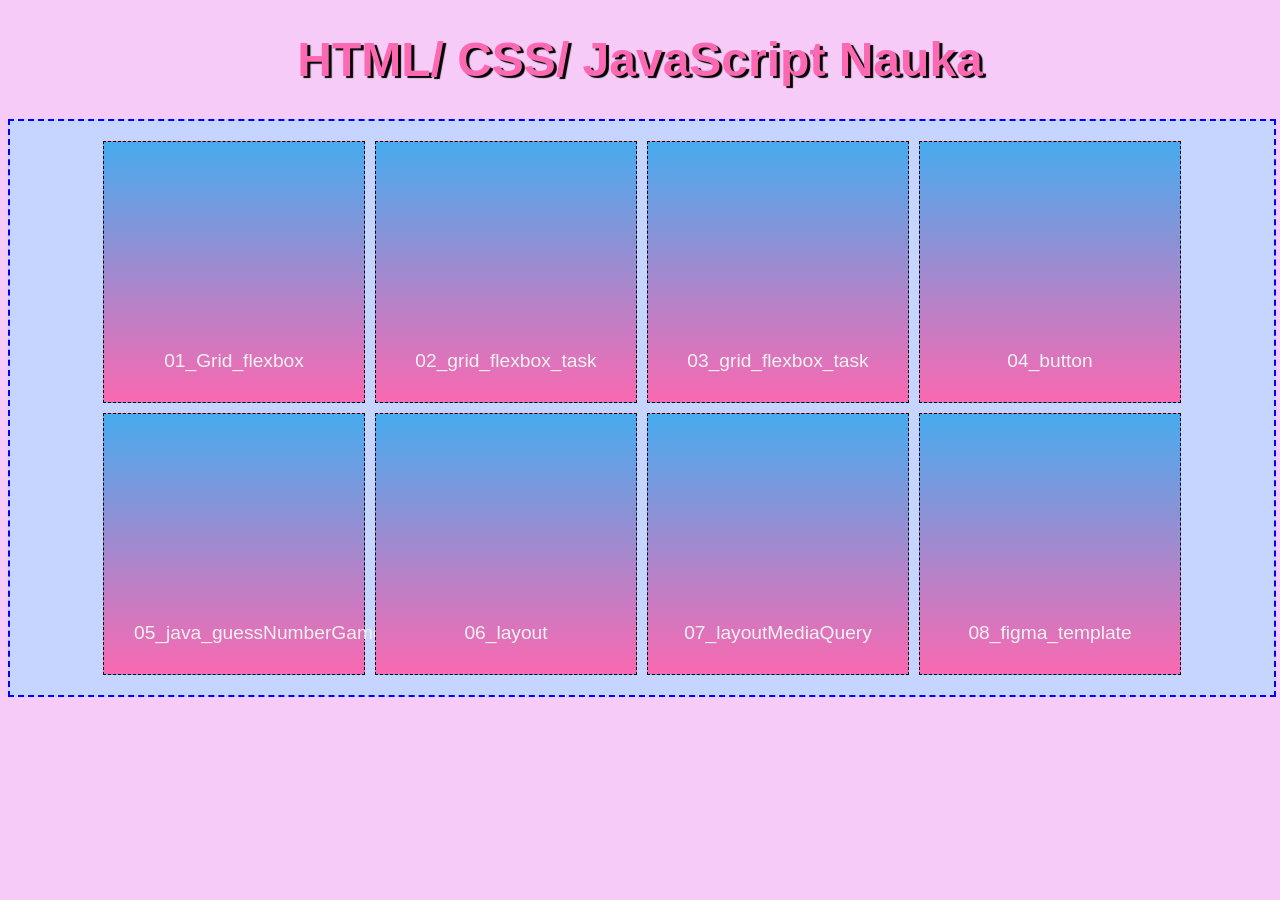
<file: index.html>
<!DOCTYPE html>
<html lang="en US">
    <head>
        <link href="style/style.css" rel="stylesheet">
    </head>
    <body>
        <h1>HTML/ CSS/ JavaScript Nauka</h1>
        <div class="container">
            <a href="tasks/01_grid_flexbox_task/index.html"><div class="task">01_Grid_flexbox</div></a>
            <a href="tasks/02_grid_flexbox_task/index.html"><div class="task">02_grid_flexbox_task</div></a>
            <a href="tasks/03_grid_flexbox_task/index.html"><div class="task">03_grid_flexbox_task</div></a>
            <a href="tasks/04_button/index.html"><div class="task">04_button</div></a>
            <a href="tasks/05_java_introduction/index.html"><div class="task">05_java_guessNumberGame</div></a>
            <a href="tasks/06_layout/index.html"><div class="task">06_layout</div></a>
            <a href="tasks/07_layoutMediaQuery/index.html"><div class="task">07_layoutMediaQuery</div></a>
            <a href="tasks/08_figma_template/index.html"><div class="task">08_figma_template</div></a> 
        </div>

    </body>
</html>
</file>
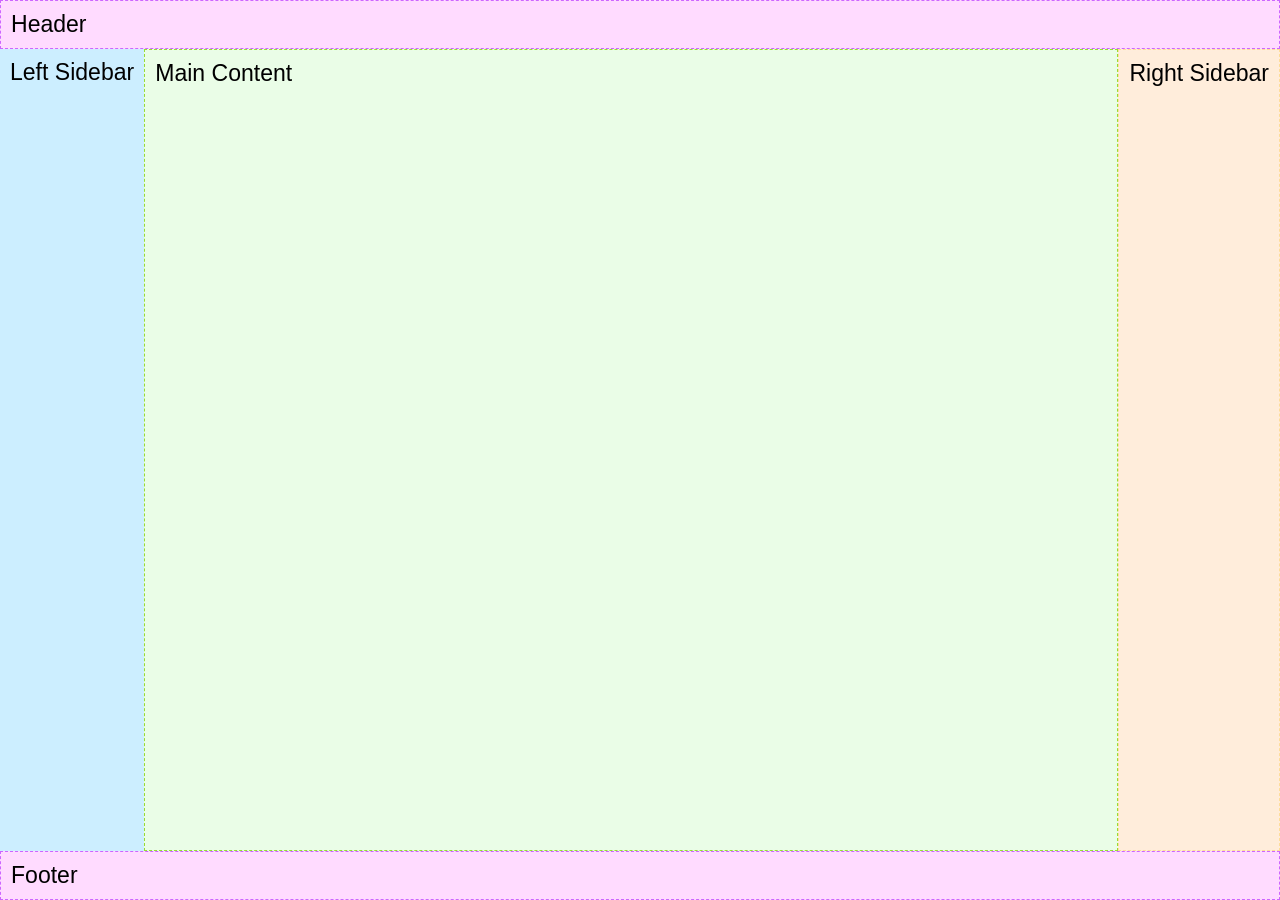
<file: tasks/01_grid_flexbox_task/index.html>
<!DOCTYPE html>
<html lang="en-US">
    <head>
        <meta charset="UTF-8">
        <link href="style/style.css" rel="stylesheet">

    </head>
    <body>
        <div class="container">
            <div class="item-1">Header</div>
            <div class="item-2">Left Sidebar</div>
            <div class="item-3">Main Content</div>
            <div class="item-4">Right Sidebar</div>
            <div class="item-5">Footer</div>
        </div>
    </body>
</html>
</file>
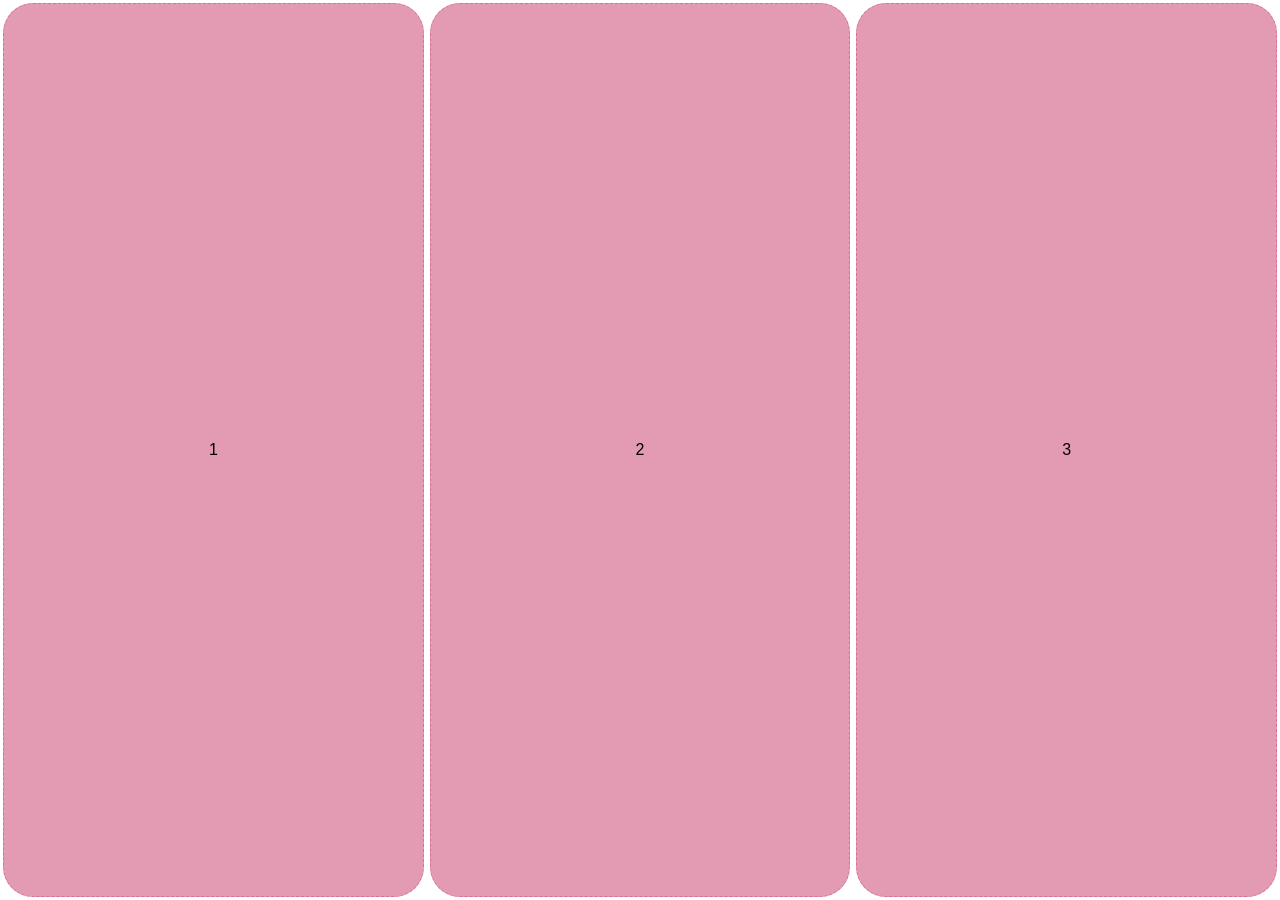
<file: tasks/02_grid_flexbox_task/index.html>
<!DOCTYPE html>
<html lang="en US">
    <head>
            <link href="style/style.css" rel="stylesheet">

    </head>
    <body>
        <div class="container">
            <div class="item">1</div>
            <div class="item">2</div>
            <div class="item">3</div>
        </div>
    </body>
</html>
</file>
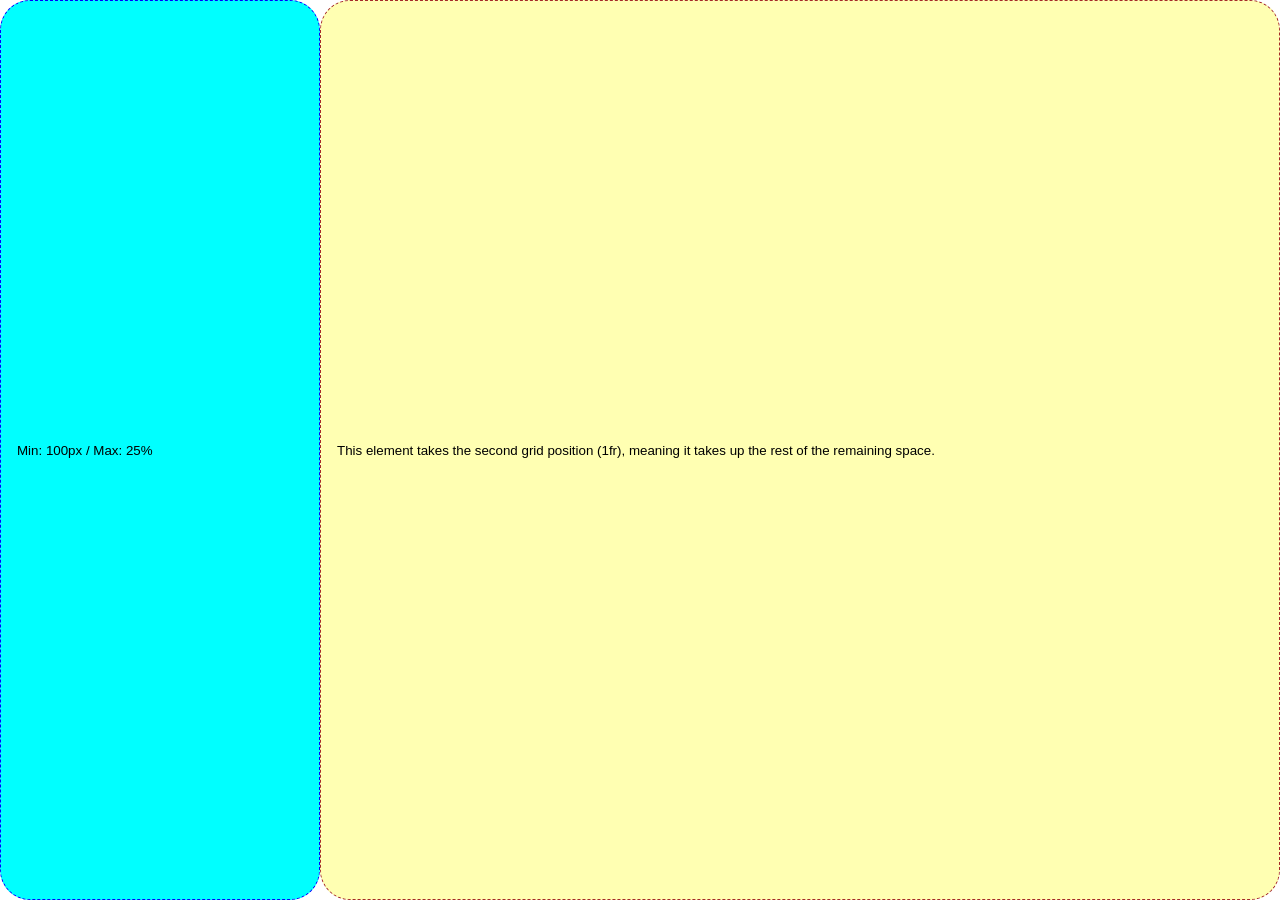
<file: tasks/03_grid_flexbox_task/index.html>
<!DOCTYPE html>
<html lang="en US">
    <head>
        <link href="style/style.css" rel="stylesheet">
    </head>
    <body>
        <div class="container">
            <input class="item1" value="Min: 100px / Max: 25%"></input>
            <input class="item2" value="This element takes the second grid position (1fr), meaning it takes up the rest of the remaining space."></input>
        </div>
    </body>
</html>
</file>
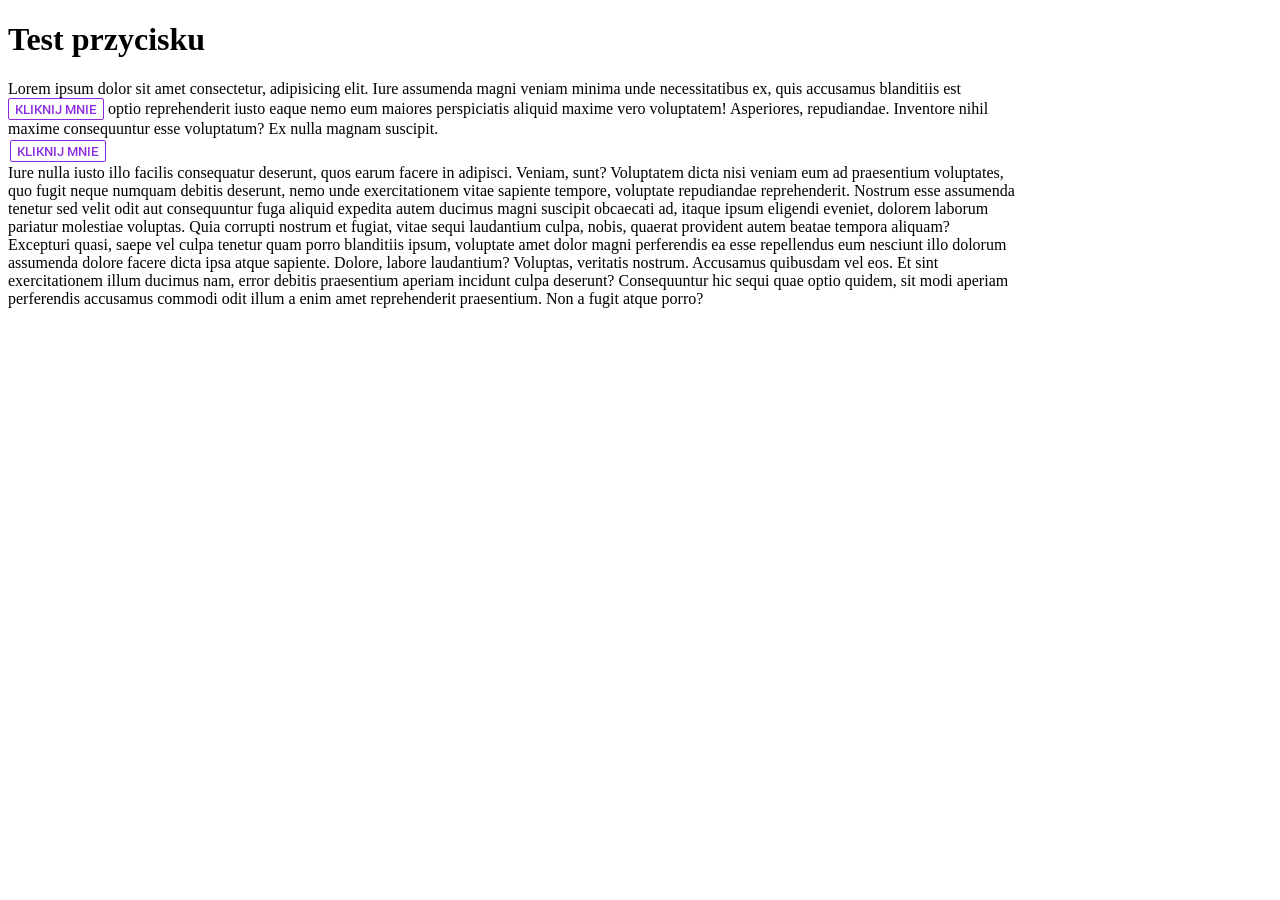
<file: tasks/04_button/index.html>
<!DOCTYPE html>
<html lang="en-US">
    <head >
        <meta charset="utf-8">
        <link href="style/style.css" rel="stylesheet">
    </head>
    <body>
        <h1> Test przycisku</h1>
    <div>Lorem ipsum dolor sit amet consectetur, adipisicing elit. Iure assumenda magni veniam minima unde necessitatibus ex, quis accusamus blanditiis est 
        <button class="item">kliknij mnie</button>
         optio reprehenderit iusto eaque nemo eum maiores perspiciatis aliquid maxime vero voluptatem! Asperiores, repudiandae. Inventore nihil maxime consequuntur esse voluptatum? Ex nulla magnam suscipit. <button class="item-block">kliknij mnie</button>Iure nulla iusto illo facilis consequatur deserunt, quos earum facere in adipisci. Veniam, sunt? Voluptatem dicta nisi veniam eum ad praesentium voluptates, quo fugit neque numquam debitis deserunt, nemo unde exercitationem vitae sapiente tempore, voluptate repudiandae reprehenderit. Nostrum esse assumenda tenetur sed velit odit aut consequuntur fuga aliquid expedita autem ducimus magni suscipit obcaecati ad, itaque ipsum eligendi eveniet, dolorem laborum pariatur molestiae voluptas. Quia corrupti nostrum et fugiat, vitae sequi laudantium culpa, nobis, quaerat provident autem beatae tempora aliquam? Excepturi quasi, saepe vel culpa tenetur quam porro blanditiis ipsum, voluptate amet dolor magni perferendis ea esse repellendus eum nesciunt illo dolorum assumenda dolore facere dicta ipsa atque sapiente. Dolore, labore laudantium? Voluptas, veritatis nostrum. Accusamus quibusdam vel eos. Et sint exercitationem illum ducimus nam, error debitis praesentium aperiam incidunt culpa deserunt? Consequuntur hic sequi quae optio quidem, sit modi aperiam perferendis accusamus commodi odit illum a enim amet reprehenderit praesentium. Non a fugit atque porro?
    </div>
    </body>
</html>
</file>
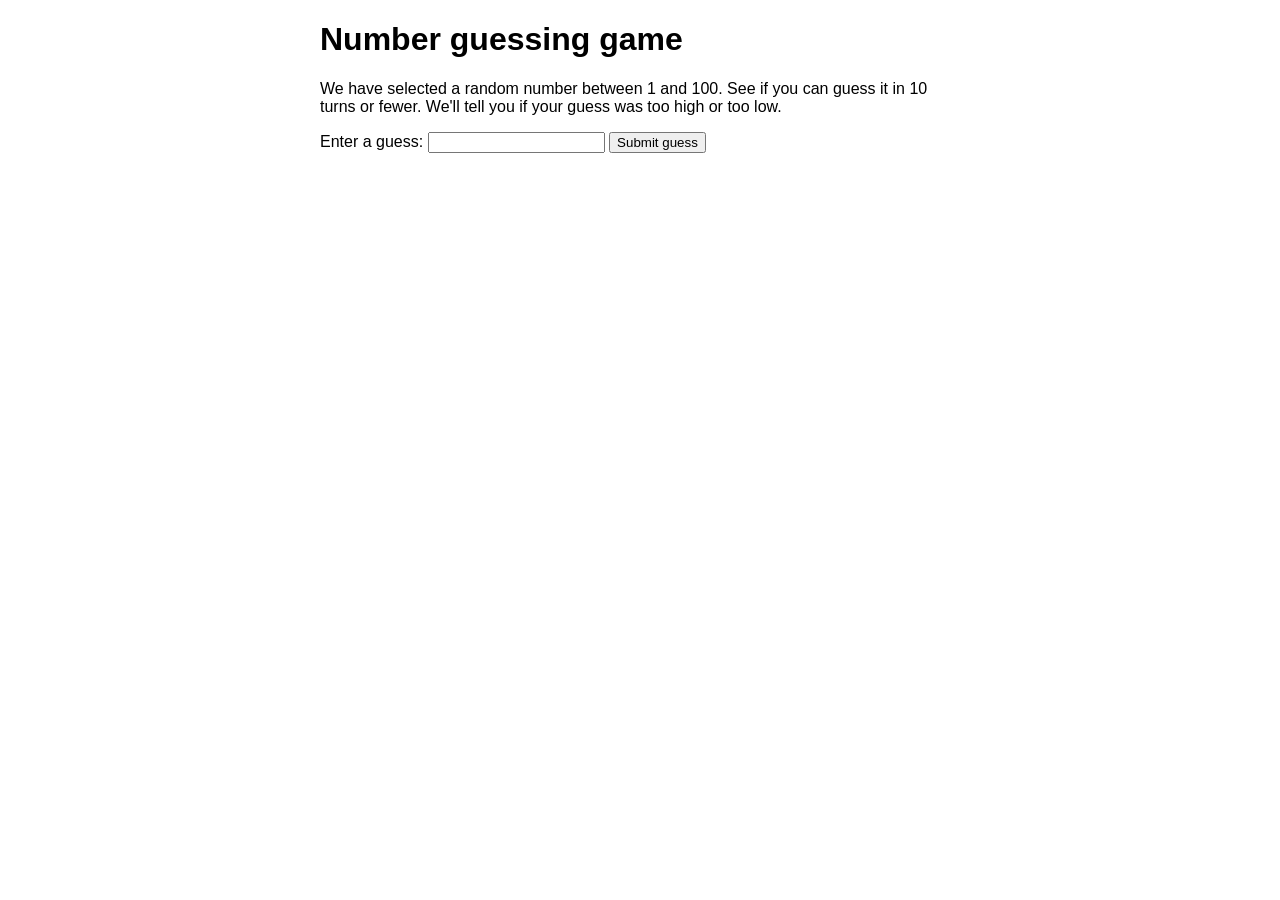
<file: tasks/05_java_introduction/index.html>
<!DOCTYPE html>
<html>
  <head>
    <meta charset="utf-8">
    
    <title>Number guessing game</title>

    <style>
      html {
        font-family: sans-serif;
      }

      body {
        width: 50%;
        max-width: 800px;
        min-width: 480px;
        margin: 0 auto;
      }

      .lastResult {
        color: white;
        padding: 3px;
      }
    </style>
    <script src="script/script.js" defer></script>
  </head>

  <body>
    <h1>Number guessing game</h1>

    <p>We have selected a random number between 1 and 100. See if you can guess it in 10 turns or fewer. We'll tell you if your guess was too high or too low.</p>

    <div class="form">
      <label for="guessField">Enter a guess: </label>
      <input type="text" id="guessField" class="guessField">
      <input type="submit" value="Submit guess" class="guessSubmit">
    </div>

    <div class="resultParas">
      <p class="guesses"></p>
      <p class="lastResult"></p>
      <p class="lowOrHi"></p>
    </div>

    <script>
       
    </script>
  </body>
</html>
</file>
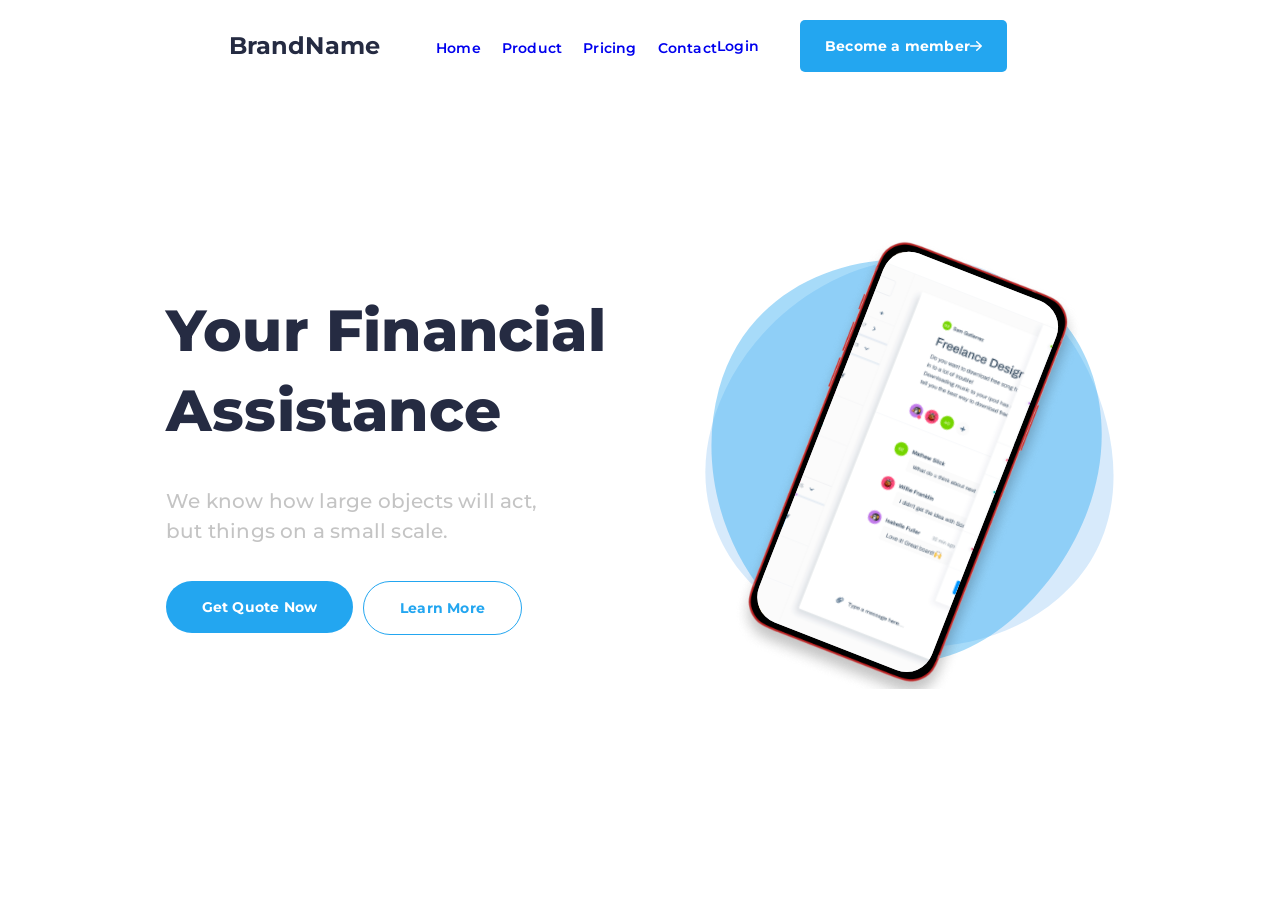
<file: tasks/08_figma_template/index.html>
<!DOCTYPE html>
<head lang="en-US">
    <meta charset="utf-8">
    <link href="styles/style.css" rel="stylesheet">
    <link rel="preconnect" href="https://fonts.googleapis.com">
    <link rel="preconnect" href="https://fonts.gstatic.com" crossorigin>
    <link href="https://fonts.googleapis.com/css2?family=Montserrat:wght@500;600;700&display=swap" rel="stylesheet">
</head>
<body>
<div class="desktop">
    <section class="header-13">
        <div class="header-container">
            <!-- navbar w wersji mobile i desktop, zmieniają się przez media query -->
            <div class="mobile-header-navbar-container">
                <div class="mobile-row">
                    <div class="navbar-brand">
                        <h3 class="brand">BrandName</h3>
                    </div>
                    <img src="assets/icn search .icn-xs.svg" alt="search">
                    <img src="assets/icn shopping-cart .icn-xs.svg" alt="shop">
                    <img src="assets/icn menu .icn-xs.svg" alt="menu">                
                </div>
                <div class="mobile-col">
                    <p class="mobile-menu">Home</p>
                    <p class="mobile-menu">Product</p>
                    <p class="mobile-menu">Pricing</p>
                    <p class="mobile-menu">Contact</p>
                </div>
            </div>        
            <div class="desktop-header-navbar-container">
                <div class="navbar-brand">
                    <h3 class="brand">BrandName</h3>
                </div>
                <div class="navbar-collapse">                    
                    <ul class="navbar-list">                        
                            <li class="navbar-list-link">
                                <a href="#">Home</a>
                            </li>
                            <li class="navbar-list-link">
                                <a href="#">Product</a>
                            </li>
                            <li class="navbar-list-link">
                                <a href="#">Pricing</a>
                            </li>
                            <li class="navbar-list-link">
                                <a href="#">Contact</a>
                            </li>                                           
                    </ul>
                    <div class="navbar-item">
                        <div class="navbar-LogIn">
                            <a href="#" class="LogIn">Login</a>
                        </div>
                        <div class="navbar-SignIn">
                            <button class="Btn-primaryColor">
                                <p class="Btn-primaryColor-text">Become a member</p>
                                <img src="assets/arrow.svg" alt="=>">
                            </button>
                
                        </div>
                    </div>
                </div>
                <div class="navbar-toggler">
                    <div class="toggler"></div>
                </div>              
            </div>
        
        <div class="header13-container-main">
            <div class="header13-container-main-row">
                <div class="header13-container-main-colmd6-text">
                    <div class="header13-container-main-row-cta">
                        <button class="Btn-primaryColor-Round">
                            <p class="Btn-primaryColor-Round-text">Get Quote Now</p>
                        </button>
                        <button class="Btn-primaryColor-outline-Round">
                            <p class="Btn-primaryColor-outline-Round-text">Learn More</p>
                        </button>
                    </div>
                        <h4>We know how large objects will act,<br> but things on a small scale.</h4>
                        <h1 class="headline-4">Your Financial Assistance</h1>                        
                </div> 
                <div class="header13-container-main-colmd6-img">
                    <div class="mobile-mockup">    
                        <img src="assets/mobile-mockup.svg" alt="mockup">               
                    </div>
                    
                    
                </div>             
            </div>
        </div>
        </div>                  
    </section>
    <section class="features-5">
        <div class="features-container">
            <div class="features-container-row1">
                <div class="features-container-row1-content">
                    <h2 class="feature-section1">Better Strategy<br> 
                        With Quality Business</h2>
                    <p>Problems trying to resolve the conflict between<br> 
                        the two major realms of Classical physics: Newtonian mechanics </p>

                </div>
            </div>
            <div class="features-container-row2">
                <div class="features-card-outline">
                    <div>
                        <img src="assets/IcnCard-fullcolor.svg" alt="icon-fullcolor">
                    </div>
                    <h5 class="features-card-feature-outline">Support On Raising Funds</h5>                    
                </div>
                <div class="features-card-fullcolor">
                    <div>
                        <img src="assets/IcnCard-outline.svg" alt="icon-outline">
                    </div>
                    <h5 class="features-card-feature-fullcolor">Investment Trading</h5>
                    
                </div>
                <div class="features-card-outline">
                    <div>
                        <img src="assets/IcnCard-fullcolor.svg" alt="icon-fullcolor">
                    </div>
                    <h5 class="features-card-feature-outline">Financial Analysis</h5>                    
                </div>

            </div>
        </div>
    </section>
    <section class="testimonals-1">
        <div class="testimonals-container">
            <div class="testimonals-container-row1">
                <div class="testimonals-container-row1-content">
                    <h2 class="testimonals-clientOpinion">What Clients Say</h2>
                    <p>Problems trying to resolve the conflict between<br>
                        the two major realms of Classical physics: Newtonian mechanics </p>
                </div>
            </div>
            <div class="testimonals-container-row2">
                <div class="testimonals-container-colmd4">
                        <div class="testimonals-card-item-content">                            
                                <div class="testimonals-card-item-content-stars">
                                    <img src="assets/star-full.svg" alt="stars">
                                    <img src="assets/star-full.svg" alt="stars">
                                    <img src="assets/star-full.svg" alt="stars">
                                    <img src="assets/star-full.svg" alt="stars">
                                    <img src="assets/star-empty.svg" alt="stars">
                                </div>
                                <h6>Monkeys tend to scary me<br> 
                                    but in recent week<br> 
                                    i've started enjoing their presence
                                </h6>
                                <div class="testimonals-card-item-content-frame">
                                    <img src="assets/user1.svg" alt="persona">
                                    <div class="testimonals-card-item-content-persona">
                                        <a href="#" class="testimonals">Adela S</a>
                                        <h6 class="testimonals-job">designer</h6>
                                    </div>
                                </div>                                  
                            

                        </div>
                </div>
                <div class="testimonals-container-colmd4">
                    <div class="testimonals-card-item-content">                            
                            <div class="testimonals-card-item-content-stars">
                                <img src="assets/star-full.svg" alt="stars">
                                <img src="assets/star-full.svg" alt="stars">
                                <img src="assets/star-full.svg" alt="stars">
                                <img src="assets/star-full.svg" alt="stars">
                                <img src="assets/star-empty.svg" alt="stars">
                            </div>
                            <h6>Slate helps you see how many<br> 
                                more days you need to work to<br> 
                                reach your financial goal.
                            </h6>
                            <div class="testimonals-card-item-content-frame">
                                <img src="assets/user2.svg" alt="persona">
                                <div class="testimonals-card-item-content-persona">
                                    <a href="#" class="testimonals">Kaz B</a>
                                    <h6 class="testimonals-job">designer</h6>
                                </div>
                            </div>                                  
                        

                    </div>
                </div>
                <div class="testimonals-container-colmd4">
                    <div class="testimonals-card-item-content">                            
                            <div class="testimonals-card-item-content-stars">
                                <img src="assets/star-full.svg" alt="stars">
                                <img src="assets/star-full.svg" alt="stars">
                                <img src="assets/star-full.svg" alt="stars">
                                <img src="assets/star-full.svg" alt="stars">
                                <img src="assets/star-empty.svg" alt="stars">
                            </div>
                            <h6>Slate helps you see how many<br> 
                                more days you need to work to<br> 
                                reach your financial goal.
                            </h6>
                            <div class="testimonals-card-item-content-frame">
                                <img src="assets/user3.svg" alt="persona">
                                <div class="testimonals-card-item-content-persona">
                                    <a href="#" class="testimonals">Bel M</a>
                                    <h6 class="testimonals-job">designer</h6>
                                </div>
                            </div>                                  
                        

                    </div>
                </div>
            </div>
        </div>
    </section>
    <section class="content-1">        
        <div class="content-row1">
            <h2 class="testimonals-clientOpinion">Latest News</h2>
            <p>Problems trying to resolve the conflict between<br>
                the two major realms of Classical physics: Newtonian mechanics </p>
        </div>
        <div class="content-row2">
            <div class="content-item-container">
                <div class="content-item-Bg-filter"></div>
                <img src="assets/post1.svg" alt="bg" class="content-item-Bg">
                <div class="content-colmd3">                    
                    <h6 class="content-item-text">Tax Management</h6>
                    <h4 class="content-item-text">Life Tips From Top Ten<br>
                    Adventure Travelers</h4>
                    <button class="Btn-primaryColor-Round">
                        <p class="Btn-primaryColor-Round-text">View Project</p>
                    </button>
                </div>
            </div>            
            <div class="content-item-container">
                <div class="content-item-Bg-filter"></div>
                <img src="assets/post2.svg" alt="bg" class="content-item-Bg">
                <div class="content-colmd3">                    
                    <h6 class="content-item-text">Tax Management</h6>
                    <h4 class="content-item-text">Life Tips From Top Ten<br>
                        Adventure Travelers</h4>
                    <button class="Btn-primaryColor-Round">
                        <p class="Btn-primaryColor-Round-text">View Project</p>
                    </button>
                </div>
            </div> 
            <div class="content-item-container">
                <div class="content-item-Bg-filter"></div>
                <img src="assets/post3.svg" alt="bg" class="content-item-Bg">
                <div class="content-colmd3">                    
                    <h6 class="content-item-text">Tax Management</h6>
                    <h4 class="content-item-text">Life Tips From Top Ten<br>
                            Adventure Travelers</h4>
                    <button class="Btn-primaryColor-Round">
                        <p class="Btn-primaryColor-Round-text">View Project</p>
                    </button>
                    </div>
            </div> 
            <div class="content-item-container">
                <div class="content-item-Bg-filter"></div>
                <img src="assets/post4.svg" alt="bg" class="content-item-Bg">
                <div class="content-colmd3">                    
                    <h6 class="content-item-text">Tax Management</h6>
                    <h4 class="content-item-text">Life Tips From Top Ten<br>
                                Adventure Travelers</h4>
                    <button class="Btn-primaryColor-Round">
                        <p class="Btn-primaryColor-Round-text">View Project</p>
                    </button>
                    </div>
            </div> 
                          
        

        </div>
        
    </section>
    <section class="pricing-4">
        <div class="pricing-container">
        <div class="content-row1">
            <h2 class="testimonals-clientOpinion">Pricing</h2>
            <p>Problems trying to resolve the conflict between<br>
                the two major realms of Classical physics: Newtonian mechanics </p>
        </div>
        <div class="content-row2">
            <div class="colmd4">
                <div class="pricing-card-item">
                    <h3 class="textColor">FREE</h3>
                    <h5 class="text-secondaryText">Organize across all<br>
                         apps by hand
                    </h5>
                    <div class="pricing-pricecontent">
                        <h2 class="text-PrimaryColor">0$</h2>
                        <h5 class="text-DisabledElementColor">Per Month</h5>
                    </div>
                    <button class="pricing-Btn-primaryColor">
                        <p class="btn-text">Try for free</p>                        
                    </button>
                    <div class="feature-list">
                        <div class="feature-item">
                            <img src="assets/icn-circle-secondary-color.png" alt="+">
                            <h6 class="textColor">Unlimited product updates
                            </h6>                            
                        </div>
                        <div class="feature-item">
                            <img src="assets/icn-circle-secondary-color.png" alt="+">
                            <h6 class="textColor">Unlimited product updates
                            </h6>                            
                        </div>  
                        <div class="feature-item">
                            <img src="assets/icn-circle-secondary-color.png" alt="+">
                            <h6 class="textColor">Unlimited product updates
                            </h6>                            
                        </div>  
                        <div class="feature-item">
                            <img src="assets/icn-circle-mute.svg" alt="-">
                            <h6 class="textColor">1GB  Cloud storage
                            </h6>                            
                        </div>  
                        <div class="feature-item">
                            <img src="assets/icn-circle-mute.svg" alt="-">
                            <h6 class="textColor">Email and community<br>
                                support
                                </h6>                            
                        </div>                          
                    </div>
                </div>
            </div>
            <div class="colmd4">
                <div class="highlight-circle-NEW">
                    <img src="assets/circle-new.svg" alt="NEW" class="highlight-circle">
                </div>                
                <div class="pricing-card-item">
                    <h3 class="textColor">SILVER</h3>
                    <h5 class="text-secondaryText">Organize across all<br>
                         apps by hand
                    </h5>
                    <div class="pricing-pricecontent">
                        <h2 class="text-PrimaryColor">9.99$</h2>
                        <h5 class="text-DisabledElementColor">Per Month</h5>
                    </div>
                    <button class="pricing-Btn-primaryColor">
                        <p class="btn-text">Try for free</p>                        
                    </button>
                    <div class="feature-list">
                        <div class="feature-item">
                            <img src="assets/icn-circle-secondary-color.png" alt="+">
                            <h6 class="textColor">Unlimited product updates
                            </h6>                            
                        </div>
                        <div class="feature-item">
                            <img src="assets/icn-circle-secondary-color.png" alt="+">
                            <h6 class="textColor">Unlimited product updates
                            </h6>                            
                        </div>  
                        <div class="feature-item">
                            <img src="assets/icn-circle-secondary-color.png" alt="+">
                            <h6 class="textColor">Unlimited product updates
                            </h6>                            
                        </div>  
                        <div class="feature-item">
                            <img src="assets/icn-circle-mute.svg" alt="-">
                            <h6 class="textColor">1GB  Cloud storage
                            </h6>                            
                        </div>  
                        <div class="feature-item">
                            <img src="assets/icn-circle-mute.svg" alt="-">
                            <h6 class="textColor">Email and community<br>
                                support
                                </h6>                            
                        </div>                          
                    </div>
                </div>
            </div>
            <div class="colmd4">
                <div class="pricing-card-item">
                    <h3 class="textColor">GOLD</h3>
                    <h5 class="text-secondaryText">Organize across all<br>
                         apps by hand
                    </h5>
                    <div class="pricing-pricecontent">
                        <h2 class="text-PrimaryColor">19.99$</h2>
                        <h5 class="text-DisabledElementColor">Per Month</h5>
                    </div>
                    <button class="pricing-Btn-primaryColor">
                        <p class="btn-text">Try for free</p>                        
                    </button>
                    <div class="feature-list">
                        <div class="feature-item">
                            <img src="assets/icn-circle-secondary-color.png" alt="+">
                            <h6 class="textColor">Unlimited product updates
                            </h6>                            
                        </div>
                        <div class="feature-item">
                            <img src="assets/icn-circle-secondary-color.png" alt="+">
                            <h6 class="textColor">Unlimited product updates
                            </h6>                            
                        </div>  
                        <div class="feature-item">
                            <img src="assets/icn-circle-secondary-color.png" alt="+">
                            <h6 class="textColor">Unlimited product updates
                            </h6>                            
                        </div>  
                        <div class="feature-item">
                            <img src="assets/icn-circle-mute.svg" alt="-">
                            <h6 class="textColor">1GB  Cloud storage
                            </h6>                            
                        </div>  
                        <div class="feature-item">
                            <img src="assets/icn-circle-mute.svg" alt="-">
                            <h6 class="textColor">Email and community<br>
                                support
                                </h6>                            
                        </div>                          
                    </div>
                </div>
            </div>
        </div> 
        </div>
    </section>
    <section class="contact-5">
        <div class="contact-container">
            <div class="contact-row">
                <div class="contact-colmd5">
                    <h2 class="text-lightTextColor">Get In Touch</h2>
                    <p class="text-lightTextColor contact-p">The gradual accumulation of information about atomic and<br> 
                        small-scale behaviour during the first quarter of the 20th </p>
                </div>
                <div class="contact-colmd5">
                    <div class="contact-input-group">
                        <input type="text" placeholder="Your Email">
                        <button class="btn-sub">
                            <p class="btn-sub-text">Subscribe</p>
                        </button>
                    </div>
                </div>
            </div>
        </div>
    </section>
    <section class="footer-1">
        <div class="footer-element">
            <div class="footer-element-container">
                <div class="footer-row1">
                    <div class="footer-colmd4">
                        <h3 class="textColor">Get In Touch</h3>
                        <p class="textColor">the quick fox jumps over the<br> 
                            lazy dog</p>
                        <div class="socialMediaIco">
                            <img src="assets/FB-ico.svg" alt="FB">
                            <img src="assets/IG-ico.svg" alt="IG"> 
                            <img src="assets/twitter-ico.svg" alt="tweet">
                        </div>
                    </div>                    
                    <div class="footer-colmd3">
                        <h3 class="textColor">Company Info</h3>
                        <ul>
                            <li><a href="#" class="link">About Us</a></li>
                            <li><a href="#" class="link">Carrier</a></li>
                            <li><a href="#" class="link">We are Hiring</a></li>
                            <li><a href="#" class="link">Blog</a></li>
                        </ul>
                    </div>
                    <div class="footer-colmd3">
                        <h3 class="textColor">Feeatures</h3>
                        <ul>
                            <li><a href="#" class="link">Business Marketing</a></li>
                            <li><a href="#" class="link">User Analytic</a></li>
                            <li><a href="#" class="link">Live Chat</a></li>
                            <li><a href="#" class="link">Unlimited Support</a></li>
                        </ul>
                    </div>
                    <div class="footer-colmd3">
                        <h3 class="textColor">Resources</h3>
                        <ul>
                            <li><a href="#" class="link">IOS & Android</a></li>
                            <li><a href="#" class="link">Watch a Demo</a></li>
                            <li><a href="#" class="link">Customers</a></li>
                            <li><a href="#" class="link">API</a></li>
                        </ul>
                    </div>

                </div>
            </div>
        </div>
        <div class="footer-element2">
            <div class="footer-element2-container">
                <div class="footer-row2">
                    <div class="footer-colmd6">
                        <h6 class="textColor">Made With Love By Figmaland All Right Reserved </h6>
                    </div>
                </div>
            </div>
        </div>
    </section>
</div>
</body>
</file>
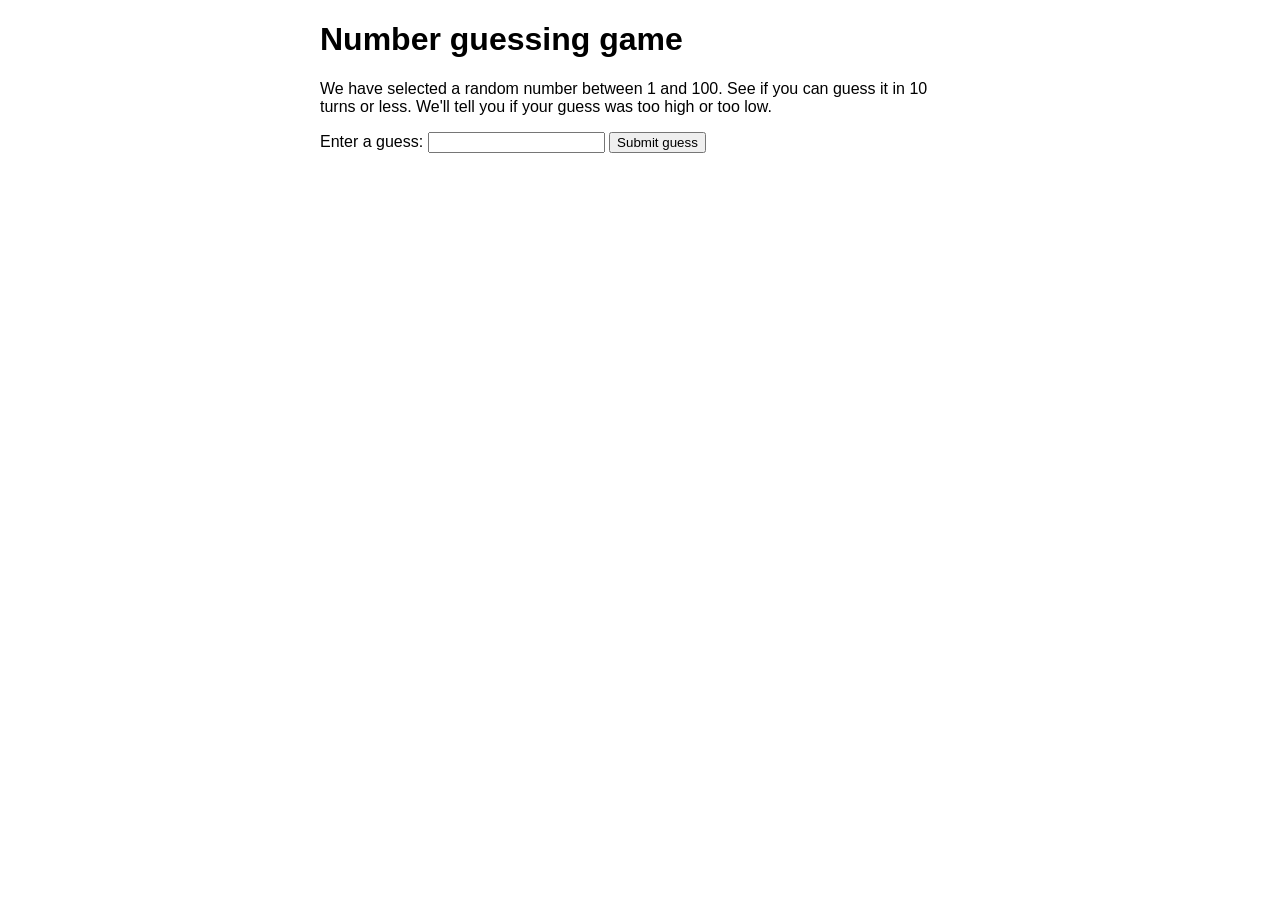
<file: tasks/java_errors/index.html>
<!DOCTYPE html>
<html>
  <head>
    <meta charset="utf-8">

    <title>Number guessing game</title>

    <style>
      html {
        font-family: sans-serif;
      }
      body {
        width: 50%;
        max-width: 800px;
        min-width: 480px;
        margin: 0 auto;
      }
      .lastResult {
        color: white;
        padding: 3px;
      }
    </style>
  </head>

  <body>
      <h1>Number guessing game</h1>

      <p>We have selected a random number between 1 and 100. See if you can guess it in 10 turns or less. We'll tell you if your guess was too high or too low.</p>

<div class="form">
  <label for="guessField">Enter a guess: </label><input type="text" id="guessField" class="guessField">
  <input type="submit" value="Submit guess" class="guessSubmit">
</div>

<div class="resultParas">
  <p class="guesses"></p>
  <p class="lastResult"></p>
  <p class="lowOrHi"></p>
</div>

</body>

<script>
  let randomNumber = Math.floor(Math.random()*100) + 1;

  const guesses = document.querySelector('.guesses');
  const lastResult = document.querySelector('.lastResult');
  const lowOrHi = document.querySelector('.lowOrHi');
  const guessSubmit = document.querySelector('.guessSubmit');
  const guessField = document.querySelector('.guessField');

  let guessCount = 1;
  let resetButton;

  function checkGuess() {

    const userGuess = Number(guessField.value);
    if(guessCount === 1) {
      guesses.textContent = 'Previous guesses: ';
    }
    guesses.textContent += userGuess + ' ';

    if(userGuess === randomNumber) {
      lastResult.textContent = 'Congratulations! You got it right!';
      lastResult.style.backgroundColor = 'green';
      lowOrHi.textContent = '';
      setGameOver();
    } else if(guessCount === 10) {
      lastResult.textContent = '!!!GAME OVER!!!';
      setGameOver();
    } else {
      lastResult.textContent = 'Wrong!';
      lastResult.style.backgroundColor = 'red';
      if(userGuess < randomNumber) {
        lowOrHi.textContent = 'Last guess was too low!';
      } else if(userGuess > randomNumber) {
        lowOrHi.textContent = 'Last guess was too high!';
      }
    }

    guessCount++;
    guessField.value = '';
    guessField.focus();
  }
  guessSubmit.addEventListener('click', checkGuess);

  function setGameOver() {
	  guessField.disabled = true;
	  guessSubmit.disabled = true;
	  resetButton = document.createElement('button');
	  resetButton.textContent = 'Start new game';
	  document.body.appendChild(resetButton);
	  resetButton.addEventListener('click', resetGame);
  }

  function resetGame() {
	  guessCount = 1;

    const resetParas = document.querySelectorAll('.resultParas p');
    for (const resetPara of resetParas) {
      resetPara.textContent = '';
    }
	  resetButton.parentNode.removeChild(resetButton);

	  guessField.disabled = false;
	  guessSubmit.disabled = false;
	  guessField.value = '';
	  guessField.focus();

	  lastResult.style.backgroundColor = 'white';

	  randomNumber = Math.floor(Math.random()*100) + 1;
  }
</script>
</html>
</file>
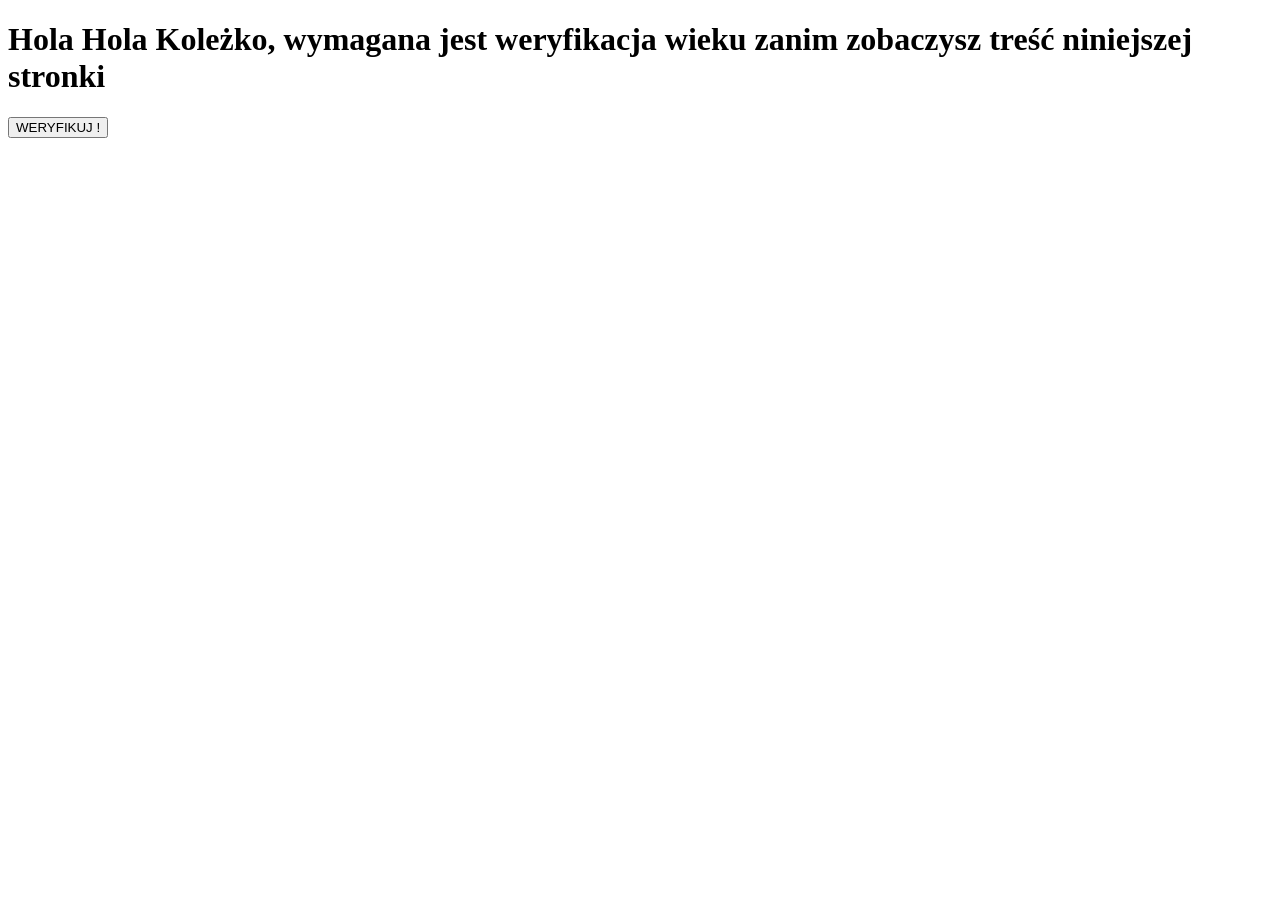
<file: tasks/maupia_lista_zadan3/zadanie 1/index.html>
<!DOCTYPE html>
<html lang="en">
<head>
    <meta charset="UTF-8">
    <meta http-equiv="X-UA-Compatible" content="IE=edge">
    <meta name="viewport" content="width=device-width, initial-scale=1.0">
    <title>pyszny napój</title>
</head>
<body>
    <h1>Hola Hola Koleżko, wymagana jest weryfikacja wieku zanim zobaczysz treść niniejszej stronki</h1>
    <button id="btnAge"> WERYFIKUJ !</button>

    <script>
        
            const btn = document.getElementById("btnAge");
            btn.addEventListener("click", verify) 
        
        function verify(){  
            
            let ageCheck = window.prompt("Wprowadź swój wiek!");            
            if (parseInt(ageCheck) >= 18){
                alert("DOOOBRZE");
                
            } else{
                alert("gówniarzu.zasrany")
            }          
            
        }
    </script>
</body>
</html>
</file>
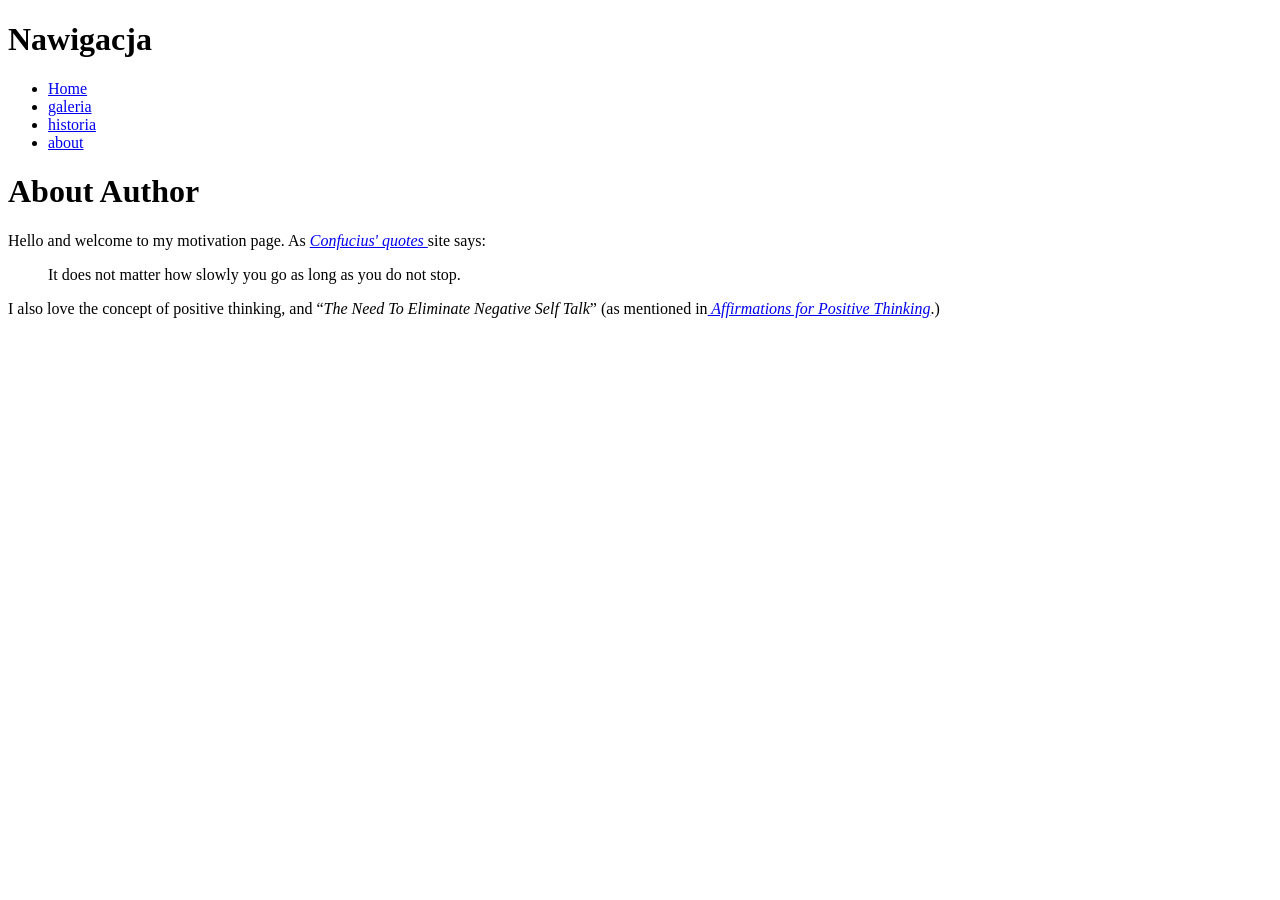
<file: tasks/00_text formatting/text-start-about.html>
<!DOCTYPE html>
<html>
  <head>
    <meta charset="utf-8">
    <title>Quick hummus recipe</title>
  </head>
  <body>
    <h1>Nawigacja</h1>
    <ul>
      <li><a href='text-start.html'>Home</a></li>
      <li><a href='text-start-galeria.html'>galeria</a></li>
      <li><a href='text-start-historia.html'>historia</a></li>
      <li><a href='text-start-about.html'>about</a></li>
  </ul>
    <h1 >About Author</h1>
    
    <p>Hello and welcome to my motivation page. As <a href='http://www.brainyquote.com/quotes/authors/c/confucius.html'><cite> Confucius' quotes </cite></a> site says:</p>
<blockquote cite='http://www.brainyquote.com/quotes/authors/c/confucius.html'>
    <p>It does not matter how slowly you go as long as you do not stop.</p>
</blockquote>
<p>I also love the concept of positive thinking, and
      <q cite="http://example.com/affirmationsforpositivethinking"><cite>The Need To Eliminate Negative Self Talk</cite></q>      
      (as mentioned in<a href='http://example.com/affirmationsforpositivethinking'><cite> Affirmations for Positive Thinking</cite></a>.)
    </p>
    
  </body>
</html>
</file>
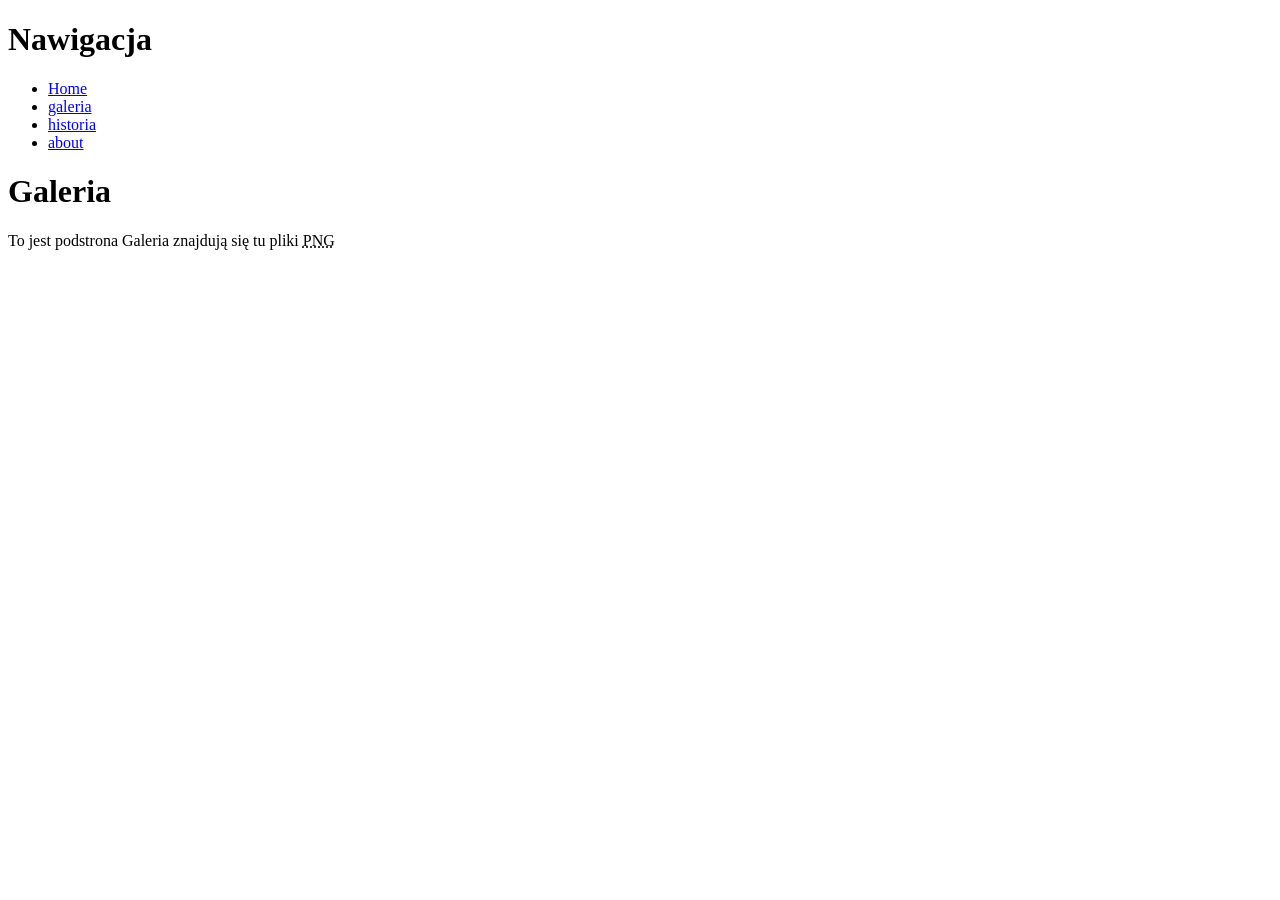
<file: tasks/00_text formatting/text-start-galeria.html>
<!DOCTYPE html>
<html>
  <head>
    <meta charset="utf-8">
    <title>Quick hummus recipe</title>
  </head>
  <body>
    <h1>Nawigacja</h1>
    <ul>
      <li><a href='text-start.html'>Home</a></li>
      <li><a href='text-start-galeria.html'>galeria</a></li>
      <li><a href='text-start-historia.html'>historia</a></li>
      <li><a href='text-start-about.html'>about</a></li>
  </ul>
    
    <h1>Galeria</h1>

    <p>To jest podstrona Galeria znajdują się tu pliki <abbr title="Portable Network Graphics">PNG</abbr></p>
  

  </body>
</html>
</file>
<file: style/style.css>
html {
    font-family: Arial, Helvetica, sans-serif;
    font-size: 16px;
}
body{
    background-color: #f7cbf7;
}
ul{
    list-style: none;
}
h1{
    font-size: 3rem;
    text-align: center;
    color:#fa69b1;
    text-shadow: 3px 2px 1px black;    
}
a{
    color: #f2f2f2;
    font-size: 1.2rem;
    text-decoration: none;

}
.container{
    width: 100%;
    padding: 20px 0px;
    background: #c5d5ff;
    border: 2px dashed blue;
      
    display:flex;
    flex-flow: row wrap;
    align-items: center;
    justify-content: center;
    
    gap: 10px 
  }
  .task{    
    width: 200px;
    height: 200px;
    border: 1px dashed black;
    background: linear-gradient(#47abee, #fa69b1);
    
    display:flex;
    flex-flow: column wrap;
    align-items: center;
    justify-content: flex-end;  
    transition: transform 1s;
    padding: 30px;
    
  }
  .task:hover{
    transform: scale(80%);
  }
</file>
<file: tasks/01_grid_flexbox_task/style/style.css>
html, body{
    color: black;
    font-family: -apple-system, BlinkMacSystemFont, 'Segoe UI', Roboto, Oxygen, Ubuntu, Cantarell, 'Open Sans', 'Helvetica Neue', sans-serif;
    font-size: 120%;
    margin: 0%;
    
}
.container {
    display: grid;
    width: 100%;
    height: 100vh;
    grid-template-columns: auto  1fr  auto ;
    grid-template-rows: auto  1fr  auto ;
}
.item-1{
    grid-column: 1 / 4;    
    grid-row: 1 / 2;
    background-color: var(--coral);
    border: 1px var(--coral--b) dashed;
    padding: 10px;
    
}
.item-2{
    
    grid-column: 1 / 2;    
    grid-row: 2 / 3;
    background-color: var(--blue);
    border: 1px var(--blue--b);
    padding: 10px;
}
.item-3{
    color: black;
    grid-column: 2 / 3;    
    grid-row: 2 / 3;
    background-color: var(--green);
    border: 1px var(--green--b) dashed;
    padding: 10px;
}
.item-4{
    color: black;
    grid-column: 3 / 4;    
    grid-row: 2 / 3;
    background-color: var(--yellow);
    border: 1px var(--yellow--b) dashed;
    padding: 10px;  
}
.item-5{
    color: black;
    grid-column: 1 / 4;    
    grid-row: 3 / 4;    
    padding: 10px;
    background-color: var(--coral);
    border: 1px var(--coral--b) dashed;
}
body{
    --coral: hsl(300, 100%, 93%);
    --coral--b: hsl(280, 100%, 70%);
    --blue: hsl(200, 100%, 90%);
    --blue--b: hsl(200, 100%, 80%);
    --green: hsl(113, 85%, 95%);
    --green--b: hsl(84, 71%, 53%);
    --yellow: hsl(30, 100%, 93%);
    --yellow--b: hsl(40, 100%, 80%);
}
</file>
<file: tasks/02_grid_flexbox_task/style/style.css>
body{
    max-width: 100vw;
    max-height: 100vh;
    margin: 0px;
    border: 0px;
    font-family: sans-serif;
}
.container{
    display: flex;
    flex-flow:row wrap;
    justify-content: space-between;
    align-items: stretch;
    height: 100vh;
    }
.item{
    display: grid;
    place-items: center;
    flex-grow: 1;
    min-width: 180px;
    margin:3px;
    border:1px dashed rgb(216, 112, 147);
    border-radius: 30px;
    background-color: rgb(216, 112, 147, 0.7);
    
}
</file>
<file: tasks/03_grid_flexbox_task/style/style.css>
body{
    font-family: 'Segoe UI', Tahoma, Geneva, Verdana, sans-serif;
    font-size:100%;
    margin:0px;
    
}
.container{
    display: grid;
    grid-template-columns: minmax(100px, 25%) 1fr;
    column-gap: 0px;
    height: 100vh;
    width: 100%;
    
    }
.item1{
    display: grid;
    padding: 1rem;
    border:1px dashed blue;
    border-radius:30px;
    background-color: aqua;
    
}
.item2{
    display: grid;
    grid-column-start: 1 / auto;
    min-width: 1fr;
    max-width: 100vw;
    padding: 1rem;
    border:1px dashed brown;
    border-radius:30px;
    background-color: rgb(255, 255, 0, 0.3);
    
}
</file>
<file: tasks/04_button/style/style.css>
@font-face {
    font-family: 'robotomedium';
    src: url('../roboto_medium_macroman/Roboto-Medium-webfont.woff') format('woff');
    font-weight: normal;
    font-style: normal;

}

html{
    max-width: 80vw;
       
}
button {
    font-family: 'robotomedium', sans-serif;
    text-transform: uppercase;
    background-color: transparent;
    color: blueviolet;
    min-width: 64px;
    max-height: 36px;
    padding: auto 16px auto 16px;
    border: 1px solid blueviolet;
    border-radius: 2px;

}
button:focus, button:hover{
    background-color: rgba(138, 43, 226, 0.1)
    
}

button:active {
    background-color: rgba(138, 43, 226, 0.6);     
}

.item-block{ 
    display: block;
    margin: 2px;
    }
</file>
<file: tasks/08_figma_template/styles/style.css>
/*/////////////////////////////////////////////////////////////// 
            table of content
                1.Color palette
                2.Content Text formating
                3.Nonclass selector properties
                4.Header
                5.features
                6.testimonals
                7.content
                8.pricing
                9.contact
                10.footer 
            
//////////////////////////////////////////////////////////////// */
 


/* 1. color palette */
:root{
    --primary-color: #23A6F0;
    --secondary-color-1: #40BB15;
    --secondary-color-2: #3C403D;
    --background-gradient-1: linear-gradient(270deg, #D71489 -1.04%, #004788 100%);
    --text-color: #252B42;
    --second-text-color: #737373;
    --light-text-color: #FFFFFF;
    --dark-background-color: #252B42;
    --light-background-color: #FFFFFF;
    --hover-color: #2A7CC7;
    --disabled-element-color: #8EC2F2;
    --muted-color: #BDBDBD;
    --success-color: #2DC071;
    --alert-color: #E77C40;
    --danger-color: #E74040;
    --light-gray-1: #FAFAFA;
    --light-gray-2: #ECECEC;

}
/* 2.content Text formating */
h1{
    font-family: Montserrat;
    font-style: normal;
    font-weight: 800;
    font-size: 58px;
    line-height: 80px;
    /* or 138% */
    
    letter-spacing: 0.2px;
    margin:0px;
}
h2{
    /* h2 */
font-family: Montserrat;
font-style: normal;
font-weight: bold;
font-size: 40px;
line-height: 57px;
/* identical to box height, or 142% */

letter-spacing: 0.2px;
margin:0px;

}
h3{
/* h3 */


font-family: Montserrat;
font-style: normal;
font-weight: bold;
font-size: 24px;
line-height: 32px;
/* or 133% */

letter-spacing: 0.1px;
margin:0px;

}
h4{
/* h4 */


font-family: Montserrat;
font-style: normal;
font-weight: 500;
font-size: 20px;
line-height: 30px;
/* or 150% */

letter-spacing: 0.2px;
margin:0px;
}
h5{
    /* h5 */
font-family: Montserrat;
font-style: normal;
font-weight: bold;
font-size: 16px;
line-height: 24px;
/* or 150% */

letter-spacing: 0.1px;
margin:0px;
}
h6{
    /* h6 */
font-family: Montserrat;
font-style: normal;
font-weight: 600;
font-size: 14px;
line-height: 24px;
/* or 171% */

letter-spacing: 0.2px;
margin:0px;
}
.btn-text{
/* btn-text */
font-family: Montserrat;
font-style: normal;
font-weight: bold;
font-size: 14px;
line-height: 22px;
/* or 157% */
letter-spacing: 0.2px;
margin:0px;
color: #FFFFFF;
}
.mobile-menu{
    /* mobile-menu */
font-family: Montserrat;
font-style: normal;
font-weight: normal;
font-size: 30px;
line-height: 45px;
/* identical to box height, or 150% */
letter-spacing: 0.2px;
margin:0px;
}
p{
/* paragraph */


font-family: Montserrat;
font-style: normal;
font-weight: 500;
font-size: 14px;
line-height: 20px;
/* or 143% */

letter-spacing: 0.2px;
margin:0px;
}
li{
    /* list */


font-family: Montserrat;
font-style: normal;
font-weight: normal;
font-size: 20px;
line-height: 30px;
/* identical to box height, or 150% */

letter-spacing: 0.2px;
margin:0px;

}
.link{
/* link */


font-family: Montserrat;
font-style: normal;
font-weight: 600;
font-size: 14px;
line-height: 24px;
/* or 171% */

letter-spacing: 0.2px;

margin:0px;
color: var(--second-text-color);
}
input{
    display: flex;
    flex-direction: row;
    align-items: flex-start;
    padding: 15px 20px;
    width: inherit;
    height: 58px;

    border:1px solid #E6E6E6;
    box-sizing: border-box;
    border-radius: 5px;  
    background: #f9f9f9;

}
input:focus{
    outline: none;

}
input::placeholder{
font-family: Montserrat;
font-style: normal;
font-weight: normal;
font-size: 14px;
line-height: 28px;
letter-spacing: 0.2px;

color: var(--second-text-color);
}

.btn-sub-text{
font-family: Montserrat;
font-style: normal;
font-weight: normal;
font-size: 14px;
line-height: 28px;
letter-spacing: 0.2px;
color: var(--light-text-color)

}
h1, h2, h3, h4, h5, h6, p, .mobile-menu{
    color: #C4C4C4;
}
/* 3. nonclass selector properties */
html{
    scroll-behavior: smooth;    
}
body{
    width:100vw;
    height:100vh;
    margin:0;    
}
.desktop {
    /* Desktop */
/* Auto layout */

display: flex;
flex-direction: column;
align-items: flex-start;
padding: 0px;
margin: 0;

width:100%;
height:100%;
  
scroll-snap-type: y proximity;
overflow-y:scroll;
scroll-behavior: smooth;

position: relative;
/* width: 1440px;
height: 4848px; */

background: #FFFFFF;
box-sizing: border-box;


}
.header-13, .features-5, .testimonals-1,  .content-1, .pricing-4, .contact-5, .footer-1 {
        scroll-snap-align: center;
}
a{
    /* a fontstyle */
font-family: Montserrat;
font-style: normal;
font-weight: 600;
font-size: 14px;
line-height: 24px;
text-align: center;
letter-spacing: 0.2px;
text-decoration: none;

}
ul{
    list-style:none;
    margin: 0px;
    padding: 0px;
}

/* 4.Header */
.header-13{
display: flex;
flex-flow: column wrap;
align-items: center;
gap: 30px;
width: 100%;
/* position: relative; */
/* max-width: 1440px;
min-height: 847px; */


    }
    .header13-container-main{
        /* Auto layout */

display: flex;
flex-flow: column wrap;
justify-content: center;
align-items: center;
padding: 80px 0px;


max-width: 1050px;
min-height: 583px;


        }
        .header13-container-main-row{
/* Auto layout */

display: flex;
flex-flow: row wrap;
align-items: center;
padding: 0px;
justify-content: center;
/* position: static; */
max-width: 1049px;
min-height: 583px;
/* left: calc(50% - 1049px/2);
top: 80px; */
gap:30px;



        }
            .header13-container-main-colmd6-img{
/* col-md-6-text */

display: flex;
flex-flow: column wrap;
align-items: center;
padding: 0px;

/* position: static; */
max-width: 510px;
/* height: 583px; */
/* left: calc(50% - 510px/2 + 269.5px);
top: 0px; */

            }

                .mobile-mockup{
/* mockup */    

/* position: static; */
max-width: 471px;
/* height: 583px; */
/* left: 19.5px;
top: 0px; */


                }
                    .placeholder{
                        position: absolute;
                        max-width: 236.2px;
                        /* height: 504.27px; */
                        /* left: 236.4px;
                        top: 13.44px; */
                        
                        
                        background: #C4C4C4;
                        border-radius: 35px;
                        transform: rotate(21.35deg); 

                    }
                    .iphone-12--product-red-2{
                        position: absolute;
                        width: 471px;
                        height: 583px;
                        left: 19.5px;
                        top: 0px;
                        
                        background: url(.png);
                        border: 1px solid #000000;
                        box-sizing: border-box;
                        filter: drop-shadow(0px 4px 4px rgba(0, 0, 0, 0.25));
                    }
            .header13-container-main-colmd6-text{
/* col-md-6 */
display: flex;
flex-direction: column-reverse;
align-items: flex-start;
padding: 0px;
justify-content: space-between;

/* position: relative; */
max-width: 509px;
/* height: 342px; */
gap: 35px;
            }
                .header13-container-main-row-cta{
/* cta */
display: flex;
flex-flow: row wrap;
align-items: flex-start;
justify-content: center;
padding: 0px;
gap:10px;
                }
                .Btn-primaryColor-outline-Round{
/* button.btn.primary-color.btn-outline.btn-round */
/* Auto layout */

display: flex;
flex-direction: column;
align-items: center;
padding: 15px 36px;


background-color: transparent;

/* primary-color */

border: 1px solid #23A6F0;
box-sizing: border-box;
border-radius: 37px;

/* Inside auto layout

flex: none;
order: 1;
flex-grow: 0;
margin: 0px 10px;   */
                }
                    .Btn-primaryColor-outline-Round-text{
                        
                        font-family: Montserrat;
                        font-style: normal;
                        font-weight: bold;
                        font-size: 14px;
                        line-height: 22px;
                        /* identical to box height, or 157% */
                        
                        text-align: center;
                        letter-spacing: 0.2px;
                        
                        /* primary-color */
                        
                        color: #23A6F0;
                        margin:0px;
                         
                    }
                .Btn-primaryColor-Round{
/* button.btn.primary-color.btn-round */
/* Auto layout */

display: flex;
flex-direction: column;
align-items: center;
padding: 15px 34px;

/* position: static; */
width: 187px;
height: 52px;
left: 0px;
top: 0px;

/* primary-color */

background: #23A6F0;
border:none;
border-radius: 37px;

/* Inside auto layout

flex: none;
order: 0;
flex-grow: 0;
margin: 0px 10px; */
                }
                    .Btn-primaryColor-Round-text{
/* btn-text */


position: static;
left: 19.25%;
right: 19.25%;
top: 28.85%;
bottom: 28.85%;

/* btn-text */

font-family: Montserrat;
font-style: normal;
font-weight: bold;
font-size: 14px;
line-height: 22px;
/* identical to box height, or 157% */

text-align: center;
letter-spacing: 0.2px;

/* light-text-color */

color: #FFFFFF;
margin:0px;

            }
            .headline-4{
                
                max-width: 509px;
                
                left: 0px;
                top: 0px;
               
                color:var(--text-color)
                
            }
    .mobile-header-navbar-container{
        display: flex;
        flex-direction: column;
        align-items: center;
        justify-content:center;
        gap: 60px; 
        width: 100%;
        min-height: 532px;
        background-color: #F7F7F7;       

    }
    .mobile-row{
        display: flex;
        flex-direction: row;
        align-items: center;
        justify-content: center;
        gap:20px;
        padding: 20px 0px 0px 0px;
        width: 100%;
    }
    .mobile-col{
        display: flex;
        flex-direction: column;
        align-items: center;
        gap:30px;
        width: 100%;
        

    }
    .desktop-header-navbar-container{

display:none;
flex-flow: row wrap;
align-items: flex-start;
justify-content: center;
max-width: 1322px;
height: 91px;
gap:41px ;

        }
        .navbar-collapse{
            display: flex;
            flex-flow: row wrap;
            align-self:center;
            justify-content: center;
            
            max-width: 815px;
            height: 58px;
            
            }
            .navbar-list{
display: flex;
flex-flow: row wrap;
align-items: center;
padding: 0px;
gap:21px;
justify-content: space-between;

                }



.navbar-item{
display: flex;
flex-direction: row;
align-items: center;
padding: 0px;
gap:41px;


                  
                }
                .Btn-primaryColor{
                    display: flex;
                    flex-direction: row;
                    align-items: center;
                    padding: 15px 25px;
                    justify-content: space-between;
                    
                                       
                    /* primary-color */
                    
                    background: #23A6F0;
                    border-radius: 5px;
                    border: none;
                }
                .Btn-primaryColor-text{
                    /* position: static; */
                    left: 11.68%;
                    right: 24.3%;
                    top: 28.85%;
                    bottom: 28.85%;
                    
                    /* btn-text */
                    
                    font-family: Montserrat;
                    font-style: normal;
                    font-weight: bold;
                    font-size: 14px;
                    line-height: 22px;
                    /* identical to box height, or 157% */
                    
                    letter-spacing: 0.2px;
                    
                    /* light-text-color */
                    
                    color: #FFFFFF;
                     
                }
        .navbar-toggler{
            width: 24px;
            height: 13.71px;
            }
            
        .navbar-brand{
            display: flex;
            flex-direction: row;
            justify-content: center;
            align-self: center;

            
            width: 187px;
            height: 58px;
            
            }
            .brand{
            align-self: center;
            width: 145px;
            height: 32px;
            
            color:var(--text-color);
            margin:0px;

        }
    .header-container{
        display: flex;
        flex-flow: column wrap;
        align-items: center;
        z-index: 2;

    }
    
/* 5.features */
.features-5{
    
    width: 100%;
    /* min-height: 641px; */
    
    background-color: var(--light-background-color);    
}
    .features-container{
        display: flex;
        flex-direction: column;
        align-items: center;
        padding: 160px 0px;
        gap:80px;
    }
    .features-container-row1{
        display: flex;
        flex-direction: column;
        align-items: center;
        padding: 0px;
        
    }
    .features-container-row1-content{
        display: flex;
        flex-direction: column;
        align-items: center;
        padding: 0px;
        text-align: center;
        gap:10px;
                    
    }
    .feature-section1{        
        color: var(--text-color)
    }
    .features-container-row2{
        /* position: static; */
              
        display: flex;
        flex-direction: row;
        flex-wrap: wrap;
        align-items: center;
        justify-content: center;
        padding: 0px;
        gap:30px;
    }
    .features-card-outline{
        display: flex;
        flex-direction: column;
        align-items: center;
        padding: 30px 40px;
        gap:10px;
        
        /* position: static; */
        width: 325px;
        height: 133.53px;
                
        background: #FAFAFA;
        border: 1px solid #E9E9E9;
        box-sizing: border-box;
        border-radius: 5px;
    }
    .features-card-feature-outline{
        /* position: static; */
        
        height: 24px;
        text-align: center;
        color: var(--text-color)
    }
    .features-card-fullcolor{
        display: flex;
        flex-direction: column;
        align-items: center;
        padding: 30px 40px;
        gap:10px;
        
        position: static;
        width: 325px;
        height: 133.53px;

        border-radius: 5px;
        box-sizing: border-box;
        background: var(--primary-color);
    }
    .features-card-feature-fullcolor{
        /* position: static; */
        
        height: 24px;
        text-align: center;
        color: var(--light-text-color);
        }

/* 6.testimonals */
.testimonals-1{
    /* position: static; */
    width: 100%;
    
    
    background-color: var(--light-gray-1);

    display: flex;
    align-items: center;
    justify-content: center;

    }
    .testimonals-container{
        display: flex;
        flex-direction: column;
        align-items: center;
        justify-content: center;
        padding: 112px 0px;
        gap: 80px;
    }
    .testimonals-container-row1{
        display:flex;
        flex-direction: column;
        align-items:center;
        gap:10px;      

    }
    .testimonals-container-row1-content{
        display:flex;
        flex-direction: column;
        align-items:center;
        gap:10px;
        text-align: center;
    }
    .testimonals-clientOpinion{
        color: var(--text-color);
    }
    .testimonals-container-row2{
        display:flex;
        flex-direction: row;
        flex-wrap: wrap;
        align-items: center;
        gap:31px;
        justify-content: center;
        width: 100%;
    }
        .testimonals-container-colmd4{
            display:flex;
            flex-direction: column;
            align-items: center;
            justify-content: center;
            padding: 35px 30px;
            max-height: 244px;
            min-width: 327px;

            border: 1px solid #DEDEDE;
            box-sizing: border-box;
            border-radius: 5px;
            
        }
                .testimonals-card-item-content{
                    display:flex;
                    flex-direction: column;
                    align-items: flex-start;
                    justify-content: center;
                    gap:20px;
                }
                    .testimonals-card-item-content-frame{
                        display:flex;
                        flex-direction: row;
                        align-items: flex-start;
                        gap:15px;
                    }
                        .testimonals-card-item-content-persona{
                            display:flex;
                            flex-direction: column;
                            align-items: flex-start;
                        }                         
/* 7.content */
.content-1{
    /* position: static; */
    
    /* left: 0px;
    top: 2143px; */
    background-color: var(--light-gray-1);

    display:flex;
    flex-direction: column;
    align-items: center;
    justify-content: center;
    gap:96px;
    }
    .content-row1{
    display: flex;
    flex-direction: column;
    align-items: center;
    text-align: center;
    gap:10px;
    
    }   
    .content-row2{
        display: flex;        
        flex-flow: row wrap;
        align-items: center;
        justify-content: center;
        /* min-width: 1436px;
        min-height: 452px; */
        min-width: 100%;
        gap: 21px;
        }
        .content-item-container{
            min-width: 291px;
            min-height: 432px;
            display: flex;
            flex-direction: column;
            align-items: flex-start;
            justify-content: end;
            
        }
        .content-colmd3{           
            position: absolute;   
            display: flex;
            flex-direction: column;
            align-items: flex-start;
            
            padding: 10px 20px;
            gap:15px;
            /* background-image: url("../assets/post1.svg");    */
            
            }
            .content-item-text{
                color: var(--light-text-color);
            }
            .content-item-Bg-filter{
                min-width: 331px;
                min-height: 452px;
                position: absolute;
                background: linear-gradient(180deg, rgba(0, 0, 0, 0) 14.58%, rgba(56, 56, 56, 0.84) 100%);
            }
/* 8.pricing */
.pricing-4{
    /* position: static; */
    width: 100%;
    
    /* left: 0px;
    top: 3022px; */
    background-color: var(--light-gray-1);
}
    .pricing-container{    
    display: flex;
    flex-direction: column;
    align-items: center;
    gap:80px;
    padding: 112px 0px;
    }
    .content-row2{
        display: flex;
        flex-direction: row;
        align-items: center;
        gap:31px;
    }
    .colmd4{
    display: flex;
    flex-direction: column;
    align-items: center;
    justify-content: center;
    gap: 35px;
    min-width: 328px;
    min-height: 744px;
    
    }
    .pricing-card-item{
        display: flex;
        flex-direction: column;
        align-items: center;
        padding: 50px 40px;
        gap: 35px;

        box-sizing: border-box;
        border: 1px solid #DEDEDE;
        background: #FFFFFF;
    }
    .pricing-pricecontent{
        display: flex;
        flex-direction: column;
        align-items: center;    
    }
    .text-PrimaryColor{
        color:var(--primary-color)
    }
    .text-DisabledElementColor{
        color:var(--disabled-element-color)
    }
    .feature-list{
        display: flex;
        flex-direction: column;
        align-items: flex-start;
        gap: 15px;
    }
    .feature-item{
        display: flex;
        flex-direction: row;
        align-items: flex-start;
        gap:10px;

        text-align: left;
    }
    .textColor{
        color: var(--text-color);
    }
    .text-secondaryText{
        color:var(--second-text-color)
    }
    .text-lightTextColor{
        color:var(--light-text-color)
    }
    .pricing-Btn-primaryColor{
        display: flex;
        flex-direction: column;
        align-items: center;
        padding: 15px 40px;

        background: var(--primary-color);
        border: none;
        border-radius: 5px;
    }
    .highlight-circle-NEW{
        display: grid;
        position: absolute;
        grid-template-columns: repeat(3, 90px);
        justify-content: center;
        align-items: flex-start;
        min-width: 328px;
        min-height: 744px
        
    }
    .highlight-circle{
        grid-column: 3/ 4;
    } 

/* 9.contact */
.contact-5{
    /* position: static; */
    /* max-width: 1440px;
    max-height: 332px;
    
    width: 1440px; 
    height: 257px; */
    /* left: 0px;
    top: 4177px; */
    background-color: var(--dark-background-color);
    width:100%;
    display: flex;
    align-items: center;
    justify-content: center;

    }
    .contact-container{
        /* position: absolute; */
        left: calc(50% - 1050px/2);
        display: flex;
        flex-direction: column;
        align-items: center;                
        padding: 0px 30px;
        max-width: 1050px;
        width: 100%;

    }
    .contact-row{
        display: flex;
        flex-direction: row;
        flex-wrap:wrap;
        justify-content: space-between;
        align-items: center;        
        padding: 80px 0px;
        gap:25px;
        width: 100%;
    }
    .contact-colmd5{
        display: flex;
        flex-direction: column;
        align-items: flex-start;
        padding:0px;        
    }
    .contact-input-group{
        display: flex;
        flex-direction: row;
        align-items: center;
        /* width: 386px; */
        min-height: 58px;
        padding: 0px;
    }
    .btn-sub{
        /* position: absolute; */
        right: 0;
        height: 58px;
        width: 117px;

        background: #23A6F0;
        border: 1px solid #E6E6E6;
        box-sizing: border-box;
        border-radius: 0px 5px 5px 0px
    }
/* 10.footer */
.footer-1{
    /* position: static; */
    width: 100%;
    /* left: 0px;
    top: 4434px; */
    /* test */
    background-color: var(--light-gray-1);
    
    display: flex;
    flex-direction: column;
    align-items:center;
    padding: 0px;
    }
    .footer-element{
        width:100%;
        background: #FFFFFF;
        }
        .footer-element-container{
        display:flex;
        flex-direction: column;
        align-items: center;
        padding: 80px 80px;
        gap:30px

        }
    .footer-element2{
        width:100%;

        background: #FAFAFA;

        }
        .footer-element2-container{
        display:flex;
        flex-direction: column;
        align-items: center;
        padding: 25px 0px;

        }
        .footer-row1{
        display: flex;
        flex-direction: row;
        flex-wrap: wrap;
        justify-content: center;
        align-items: stretch;
        padding: 0px;
        gap:30px;      
        

        }
        .footer-row2{
        display: flex;
        flex-direction: row;
        align-items: center;
        padding: 0px;

        }
        .footer-colmd3{
        display:flex;
        flex-direction: column;
        align-items: flex-start;
        padding:0px;
        gap:20px; 
        flex-grow: 1;       
        min-width: 20%;
        
        }
        .footer-colmd6{
        display: flex;
        flex-direction: column;
        align-items: center;
        padding: 0px;
        

        }
        .footer-colmd4{
            display: flex;
            flex-direction: column;
            align-items: flex-start;
            padding: 0px;
            gap:25px; 
            flex-grow: 1;       
            min-width: 20%;
            
            /* width: 240px; */
        }
        .socialMediaIco{
            display: flex;
            flex-direction: row;
            align-items: flex-start;
            gap:20px;
        }



/* fix - button text i formatowanie button (round/zwykly/outline)
        row colmd3 colmd4 zunifikować formatowanie - bez klas dla kazdej sekcji
        feature-selection zunifikować formatowanie - same */
@media (min-width: 1024px){
    .desktop-header-navbar-container{
        display: flex;
    }
    .mobile-header-navbar-container{
        display: none;
    }
    


}

@media (min-width: 1441px){
    .desktop{
        width:100vw;
        align-items: center;
    }
}
@media (max-width:1024px){
    .contact-p{
        display: none;
    }    
    
}
</file>
